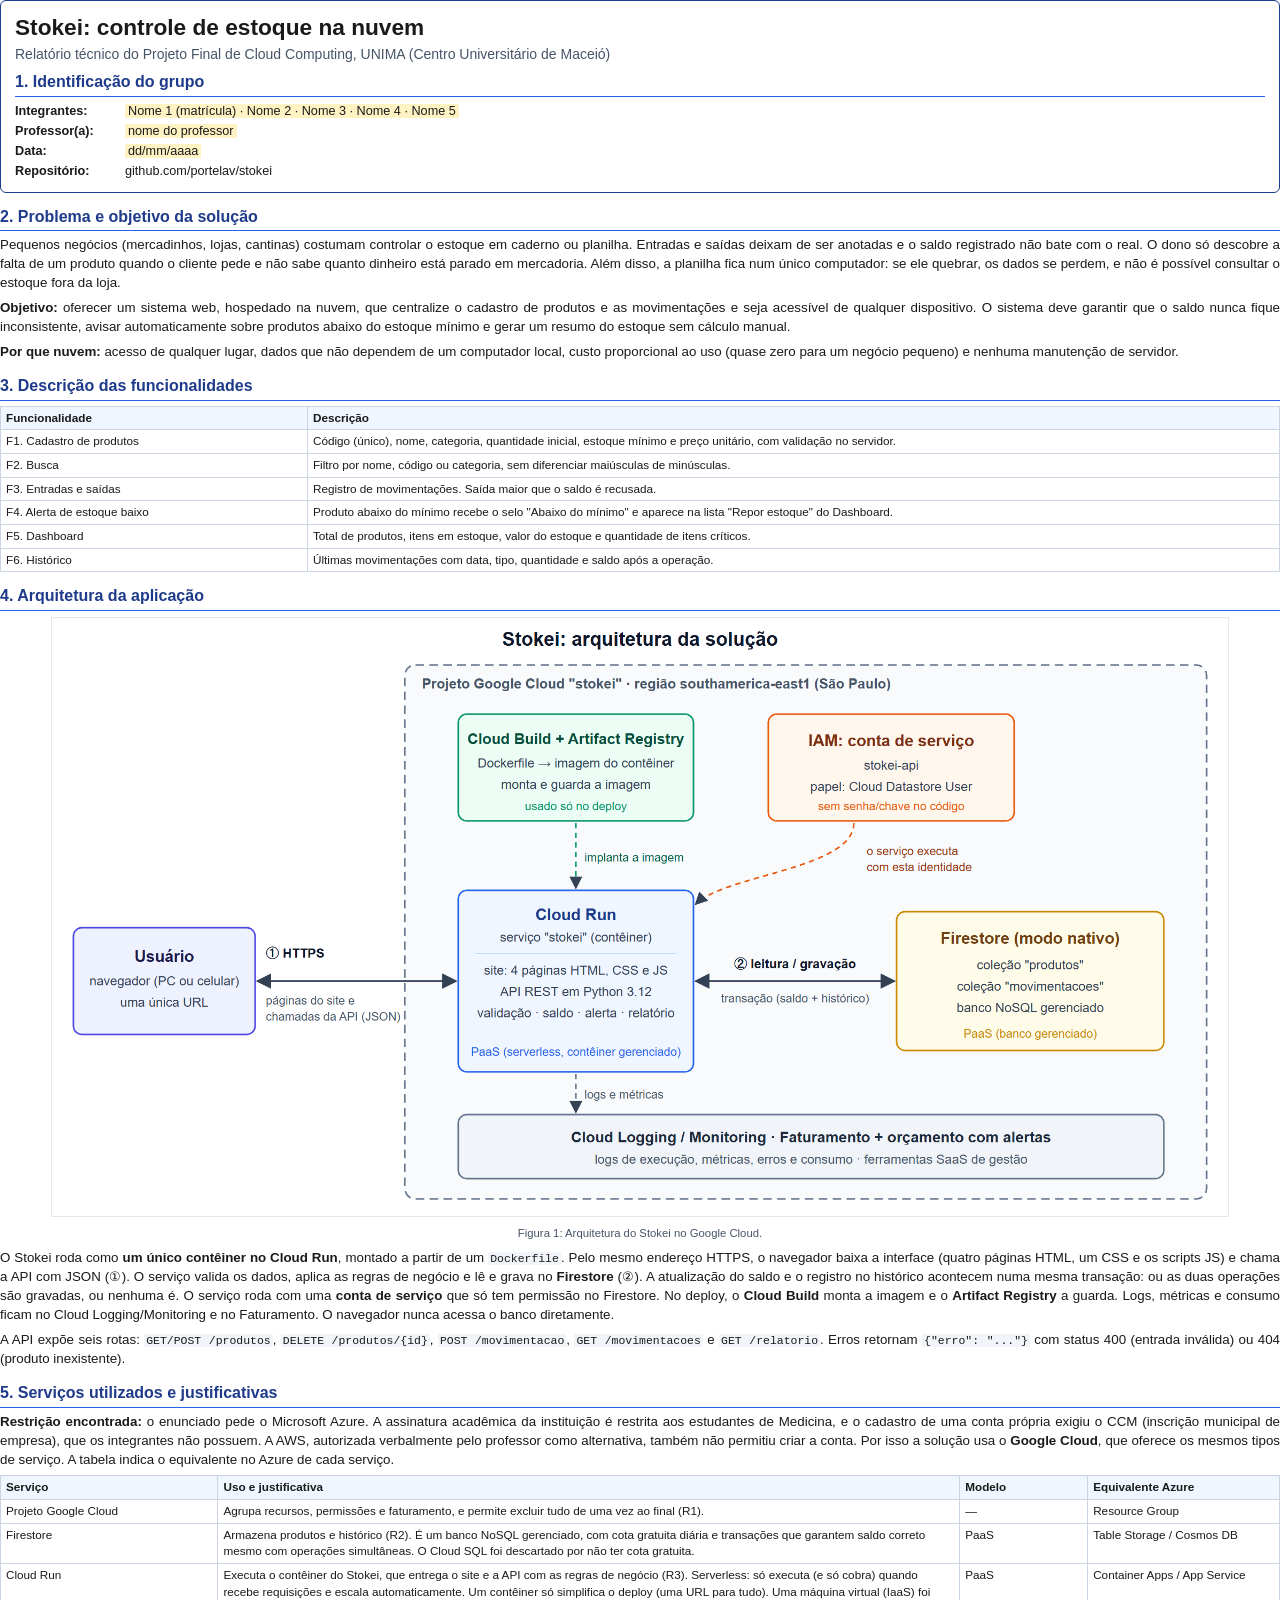
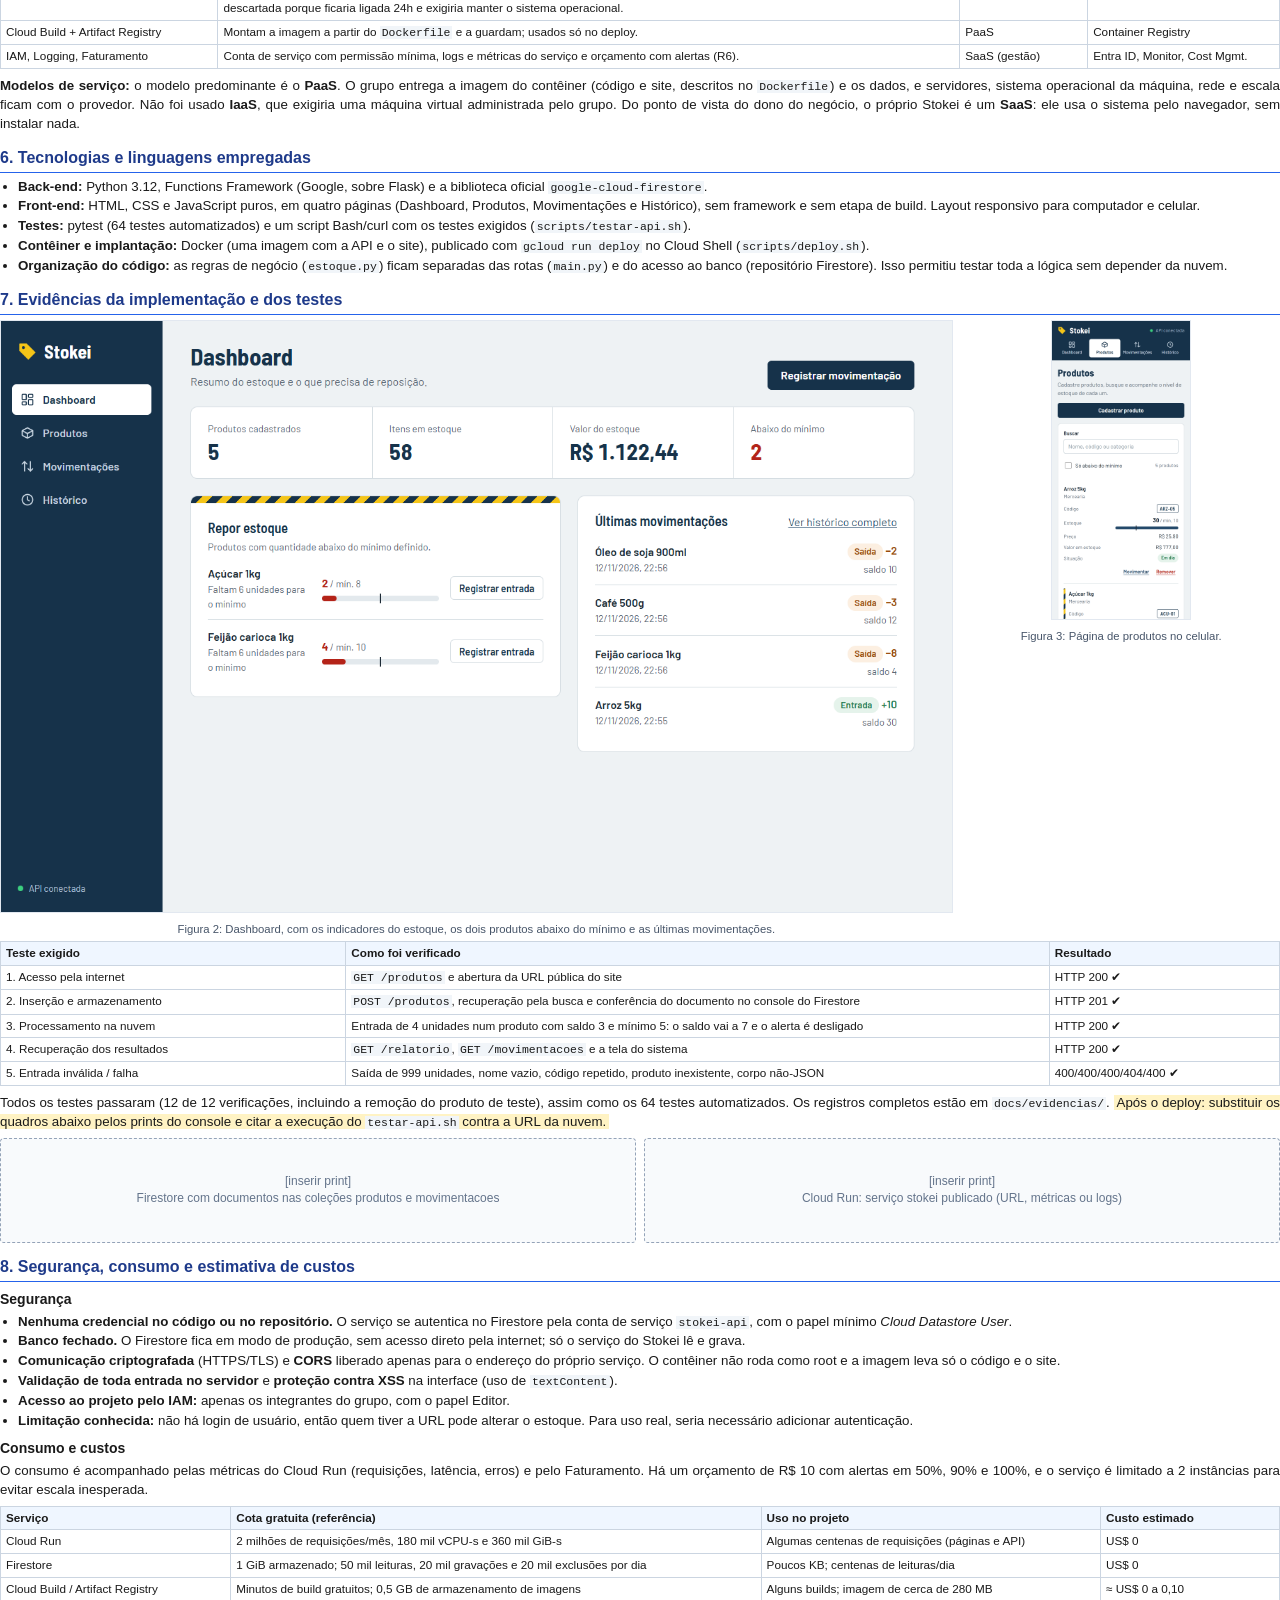
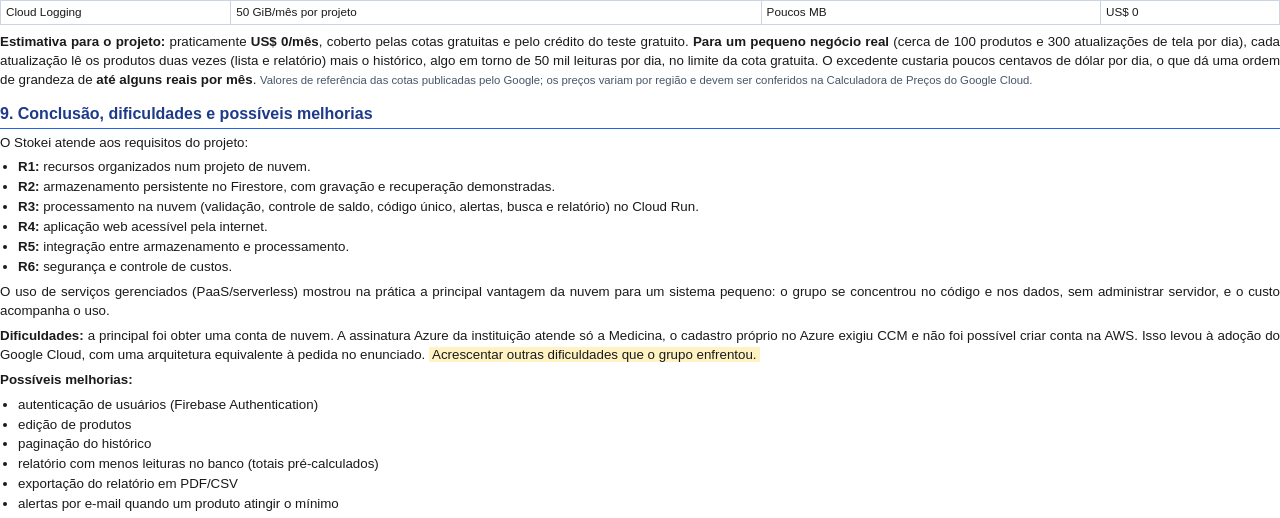
<file: docs/relatorio/relatorio.html>
<!doctype html>
<html lang="pt-BR">
<head>
<meta charset="utf-8">
<title>Relatório Técnico — Stokei</title>
<style>
  @page { size: A4; margin: 15mm 17mm; }
  * { box-sizing: border-box; }
  body { font-family: "Segoe UI", Arial, Helvetica, sans-serif; font-size: 10pt; line-height: 1.42; color: #1a1a1a; margin: 0; }
  h1 { font-size: 17pt; margin: 0 0 2px; }
  h2 { font-size: 12pt; margin: 13px 0 5px; padding-bottom: 2px; border-bottom: 1.5px solid #2563eb; color: #1e3a8a; break-after: avoid; }
  h3 { font-size: 10.5pt; margin: 8px 0 3px; break-after: avoid; }
  p { margin: 0 0 6px; text-align: justify; }
  ul { margin: 0 0 6px; padding-left: 18px; }
  li { margin-bottom: 1px; }
  table { width: 100%; border-collapse: collapse; margin: 4px 0 8px; font-size: 8.8pt; }
  tr { break-inside: avoid; }
  th, td { border: 1px solid #cbd5e1; padding: 3px 5px; text-align: left; vertical-align: top; }
  th { background: #eff6ff; }
  code { font-family: Consolas, monospace; font-size: 8.6pt; background: #f1f5f9; padding: 0 2px; }
  figure { margin: 6px 0 8px; text-align: center; break-inside: avoid; }
  figure img { max-width: 100%; border: 1px solid #e2e8f0; }
  figcaption { font-size: 8.5pt; color: #475569; margin-top: 2px; }
  .capa { border: 1.5px solid #1e3a8a; border-radius: 6px; padding: 10px 14px; margin-bottom: 4px; }
  .capa h2 { margin-top: 0; }
  .capa .sub { color: #475569; font-size: 10.5pt; margin-bottom: 6px; }
  .capa table { margin: 0; font-size: 9.5pt; }
  .capa td { border: none; padding: 1px 4px 1px 0; }
  .preencher { background: #fff3c4; padding: 0 3px; }
  .print { border: 1.5px dashed #94a3b8; border-radius: 4px; height: 105px; display: flex; align-items: center; justify-content: center; color: #64748b; font-size: 9pt; background: #f8fafc; text-align: center; padding: 6px; }
  .duas { display: grid; grid-template-columns: 1fr 1fr; gap: 8px; break-inside: avoid; margin-bottom: 6px; }
  .lado { display: grid; grid-template-columns: 3fr 1fr; gap: 10px; align-items: start; break-inside: avoid; }
  .nota { font-size: 8.5pt; color: #475569; }
</style>
</head>
<body>

<div class="capa">
  <h1>Stokei: controle de estoque na nuvem</h1>
  <div class="sub">Relatório técnico do Projeto Final de Cloud Computing, UNIMA (Centro Universitário de Maceió)</div>
  <h2>1. Identificação do grupo</h2>
  <table>
    <tr><td style="width:110px"><b>Integrantes:</b></td><td><span class="preencher">Nome 1 (matrícula) · Nome 2 · Nome 3 · Nome 4 · Nome 5</span></td></tr>
    <tr><td><b>Professor(a):</b></td><td><span class="preencher">nome do professor</span></td></tr>
    <tr><td><b>Data:</b></td><td><span class="preencher">dd/mm/aaaa</span></td></tr>
    <tr><td><b>Repositório:</b></td><td>github.com/portelav/stokei</td></tr>
  </table>
</div>

<h2>2. Problema e objetivo da solução</h2>
<p>Pequenos negócios (mercadinhos, lojas, cantinas) costumam controlar o estoque em caderno ou planilha. Entradas e saídas deixam de ser anotadas e o saldo registrado não bate com o real. O dono só descobre a falta de um produto quando o cliente pede e não sabe quanto dinheiro está parado em mercadoria. Além disso, a planilha fica num único computador: se ele quebrar, os dados se perdem, e não é possível consultar o estoque fora da loja.</p>
<p><b>Objetivo:</b> oferecer um sistema web, hospedado na nuvem, que centralize o cadastro de produtos e as movimentações e seja acessível de qualquer dispositivo. O sistema deve garantir que o saldo nunca fique inconsistente, avisar automaticamente sobre produtos abaixo do estoque mínimo e gerar um resumo do estoque sem cálculo manual.</p>
<p><b>Por que nuvem:</b> acesso de qualquer lugar, dados que não dependem de um computador local, custo proporcional ao uso (quase zero para um negócio pequeno) e nenhuma manutenção de servidor.</p>

<h2>3. Descrição das funcionalidades</h2>
<table>
  <tr><th style="width:24%">Funcionalidade</th><th>Descrição</th></tr>
  <tr><td>F1. Cadastro de produtos</td><td>Código (único), nome, categoria, quantidade inicial, estoque mínimo e preço unitário, com validação no servidor.</td></tr>
  <tr><td>F2. Busca</td><td>Filtro por nome, código ou categoria, sem diferenciar maiúsculas de minúsculas.</td></tr>
  <tr><td>F3. Entradas e saídas</td><td>Registro de movimentações. Saída maior que o saldo é recusada.</td></tr>
  <tr><td>F4. Alerta de estoque baixo</td><td>Produto abaixo do mínimo recebe o selo "Abaixo do mínimo" e aparece na lista "Repor estoque" do Dashboard.</td></tr>
  <tr><td>F5. Dashboard</td><td>Total de produtos, itens em estoque, valor do estoque e quantidade de itens críticos.</td></tr>
  <tr><td>F6. Histórico</td><td>Últimas movimentações com data, tipo, quantidade e saldo após a operação.</td></tr>
</table>

<h2>4. Arquitetura da aplicação</h2>
<figure>
  <img src="../arquitetura.png" alt="Diagrama de arquitetura do Stokei" style="max-width:92%">
  <figcaption>Figura 1: Arquitetura do Stokei no Google Cloud.</figcaption>
</figure>
<p>O Stokei roda como <b>um único contêiner no Cloud Run</b>, montado a partir de um <code>Dockerfile</code>. Pelo mesmo endereço HTTPS, o navegador baixa a interface (quatro páginas HTML, um CSS e os scripts JS) e chama a API com JSON (①). O serviço valida os dados, aplica as regras de negócio e lê e grava no <b>Firestore</b> (②). A atualização do saldo e o registro no histórico acontecem numa mesma transação: ou as duas operações são gravadas, ou nenhuma é. O serviço roda com uma <b>conta de serviço</b> que só tem permissão no Firestore. No deploy, o <b>Cloud Build</b> monta a imagem e o <b>Artifact Registry</b> a guarda. Logs, métricas e consumo ficam no Cloud Logging/Monitoring e no Faturamento. O navegador nunca acessa o banco diretamente.</p>
<p>A API expõe seis rotas: <code>GET/POST /produtos</code>, <code>DELETE /produtos/{id}</code>, <code>POST /movimentacao</code>, <code>GET /movimentacoes</code> e <code>GET /relatorio</code>. Erros retornam <code>{"erro": "..."}</code> com status 400 (entrada inválida) ou 404 (produto inexistente).</p>

<h2>5. Serviços utilizados e justificativas</h2>
<p><b>Restrição encontrada:</b> o enunciado pede o Microsoft Azure. A assinatura acadêmica da instituição é restrita aos estudantes de Medicina, e o cadastro de uma conta própria exigiu o CCM (inscrição municipal de empresa), que os integrantes não possuem. A AWS, autorizada verbalmente pelo professor como alternativa, também não permitiu criar a conta. Por isso a solução usa o <b>Google Cloud</b>, que oferece os mesmos tipos de serviço. A tabela indica o equivalente no Azure de cada serviço.</p>
<table>
  <tr><th style="width:17%">Serviço</th><th>Uso e justificativa</th><th style="width:10%">Modelo</th><th style="width:15%">Equivalente Azure</th></tr>
  <tr><td>Projeto Google Cloud</td><td>Agrupa recursos, permissões e faturamento, e permite excluir tudo de uma vez ao final (R1).</td><td>—</td><td>Resource Group</td></tr>
  <tr><td>Firestore</td><td>Armazena produtos e histórico (R2). É um banco NoSQL gerenciado, com cota gratuita diária e transações que garantem saldo correto mesmo com operações simultâneas. O Cloud SQL foi descartado por não ter cota gratuita.</td><td>PaaS</td><td>Table Storage / Cosmos DB</td></tr>
  <tr><td>Cloud Run</td><td>Executa o contêiner do Stokei, que entrega o site e a API com as regras de negócio (R3). Serverless: só executa (e só cobra) quando recebe requisições e escala automaticamente. Um contêiner só simplifica o deploy (uma URL para tudo). Uma máquina virtual (IaaS) foi descartada porque ficaria ligada 24h e exigiria manter o sistema operacional.</td><td>PaaS</td><td>Container Apps / App Service</td></tr>
  <tr><td>Cloud Build + Artifact Registry</td><td>Montam a imagem a partir do <code>Dockerfile</code> e a guardam; usados só no deploy.</td><td>PaaS</td><td>Container Registry</td></tr>
  <tr><td>IAM, Logging, Faturamento</td><td>Conta de serviço com permissão mínima, logs e métricas do serviço e orçamento com alertas (R6).</td><td>SaaS (gestão)</td><td>Entra ID, Monitor, Cost Mgmt.</td></tr>
</table>
<p><b>Modelos de serviço:</b> o modelo predominante é o <b>PaaS</b>. O grupo entrega a imagem do contêiner (código e site, descritos no <code>Dockerfile</code>) e os dados, e servidores, sistema operacional da máquina, rede e escala ficam com o provedor. Não foi usado <b>IaaS</b>, que exigiria uma máquina virtual administrada pelo grupo. Do ponto de vista do dono do negócio, o próprio Stokei é um <b>SaaS</b>: ele usa o sistema pelo navegador, sem instalar nada.</p>

<h2>6. Tecnologias e linguagens empregadas</h2>
<ul>
  <li><b>Back-end:</b> Python 3.12, Functions Framework (Google, sobre Flask) e a biblioteca oficial <code>google-cloud-firestore</code>.</li>
  <li><b>Front-end:</b> HTML, CSS e JavaScript puros, em quatro páginas (Dashboard, Produtos, Movimentações e Histórico), sem framework e sem etapa de build. Layout responsivo para computador e celular.</li>
  <li><b>Testes:</b> pytest (64 testes automatizados) e um script Bash/curl com os testes exigidos (<code>scripts/testar-api.sh</code>).</li>
  <li><b>Contêiner e implantação:</b> Docker (uma imagem com a API e o site), publicado com <code>gcloud run deploy</code> no Cloud Shell (<code>scripts/deploy.sh</code>).</li>
  <li><b>Organização do código:</b> as regras de negócio (<code>estoque.py</code>) ficam separadas das rotas (<code>main.py</code>) e do acesso ao banco (repositório Firestore). Isso permitiu testar toda a lógica sem depender da nuvem.</li>
</ul>

<h2>7. Evidências da implementação e dos testes</h2>
<div class="lado">
  <figure style="margin:0">
    <img src="../evidencias/tela-sistema.png" alt="Tela do Stokei no computador">
    <figcaption>Figura 2: Dashboard, com os indicadores do estoque, os dois produtos abaixo do mínimo e as últimas movimentações.</figcaption>
  </figure>
  <figure style="margin:0">
    <img src="../evidencias/tela-celular.png" alt="Tela do Stokei no celular" style="max-height:300px">
    <figcaption>Figura 3: Página de produtos no celular.</figcaption>
  </figure>
</div>
<table>
  <tr><th style="width:27%">Teste exigido</th><th>Como foi verificado</th><th style="width:18%">Resultado</th></tr>
  <tr><td>1. Acesso pela internet</td><td><code>GET /produtos</code> e abertura da URL pública do site</td><td>HTTP 200 ✔</td></tr>
  <tr><td>2. Inserção e armazenamento</td><td><code>POST /produtos</code>, recuperação pela busca e conferência do documento no console do Firestore</td><td>HTTP 201 ✔</td></tr>
  <tr><td>3. Processamento na nuvem</td><td>Entrada de 4 unidades num produto com saldo 3 e mínimo 5: o saldo vai a 7 e o alerta é desligado</td><td>HTTP 200 ✔</td></tr>
  <tr><td>4. Recuperação dos resultados</td><td><code>GET /relatorio</code>, <code>GET /movimentacoes</code> e a tela do sistema</td><td>HTTP 200 ✔</td></tr>
  <tr><td>5. Entrada inválida / falha</td><td>Saída de 999 unidades, nome vazio, código repetido, produto inexistente, corpo não-JSON</td><td>400/400/400/404/400 ✔</td></tr>
</table>
<p>Todos os testes passaram (12 de 12 verificações, incluindo a remoção do produto de teste), assim como os 64 testes automatizados. Os registros completos estão em <code>docs/evidencias/</code>. <span class="preencher">Após o deploy: substituir os quadros abaixo pelos prints do console e citar a execução do <code>testar-api.sh</code> contra a URL da nuvem.</span></p>
<div class="duas">
  <div class="print">[inserir print]<br>Firestore com documentos nas coleções produtos e movimentacoes</div>
  <div class="print">[inserir print]<br>Cloud Run: serviço stokei publicado (URL, métricas ou logs)</div>
</div>

<h2>8. Segurança, consumo e estimativa de custos</h2>
<h3>Segurança</h3>
<ul>
  <li><b>Nenhuma credencial no código ou no repositório.</b> O serviço se autentica no Firestore pela conta de serviço <code>stokei-api</code>, com o papel mínimo <i>Cloud Datastore User</i>.</li>
  <li><b>Banco fechado.</b> O Firestore fica em modo de produção, sem acesso direto pela internet; só o serviço do Stokei lê e grava.</li>
  <li><b>Comunicação criptografada</b> (HTTPS/TLS) e <b>CORS</b> liberado apenas para o endereço do próprio serviço. O contêiner não roda como root e a imagem leva só o código e o site.</li>
  <li><b>Validação de toda entrada no servidor</b> e <b>proteção contra XSS</b> na interface (uso de <code>textContent</code>).</li>
  <li><b>Acesso ao projeto pelo IAM:</b> apenas os integrantes do grupo, com o papel Editor.</li>
  <li><b>Limitação conhecida:</b> não há login de usuário, então quem tiver a URL pode alterar o estoque. Para uso real, seria necessário adicionar autenticação.</li>
</ul>
<h3>Consumo e custos</h3>
<p>O consumo é acompanhado pelas métricas do Cloud Run (requisições, latência, erros) e pelo Faturamento. Há um orçamento de R$ 10 com alertas em 50%, 90% e 100%, e o serviço é limitado a 2 instâncias para evitar escala inesperada.</p>
<table>
  <tr><th style="width:18%">Serviço</th><th>Cota gratuita (referência)</th><th>Uso no projeto</th><th style="width:14%">Custo estimado</th></tr>
  <tr><td>Cloud Run</td><td>2 milhões de requisições/mês, 180 mil vCPU-s e 360 mil GiB-s</td><td>Algumas centenas de requisições (páginas e API)</td><td>US$ 0</td></tr>
  <tr><td>Firestore</td><td>1 GiB armazenado; 50 mil leituras, 20 mil gravações e 20 mil exclusões por dia</td><td>Poucos KB; centenas de leituras/dia</td><td>US$ 0</td></tr>
  <tr><td>Cloud Build / Artifact Registry</td><td>Minutos de build gratuitos; 0,5 GB de armazenamento de imagens</td><td>Alguns builds; imagem de cerca de 280 MB</td><td>≈ US$ 0 a 0,10</td></tr>
  <tr><td>Cloud Logging</td><td>50 GiB/mês por projeto</td><td>Poucos MB</td><td>US$ 0</td></tr>
</table>
<p><b>Estimativa para o projeto:</b> praticamente <b>US$ 0/mês</b>, coberto pelas cotas gratuitas e pelo crédito do teste gratuito. <b>Para um pequeno negócio real</b> (cerca de 100 produtos e 300 atualizações de tela por dia), cada atualização lê os produtos duas vezes (lista e relatório) mais o histórico, algo em torno de 50 mil leituras por dia, no limite da cota gratuita. O excedente custaria poucos centavos de dólar por dia, o que dá uma ordem de grandeza de <b>até alguns reais por mês</b>. <span class="nota">Valores de referência das cotas publicadas pelo Google; os preços variam por região e devem ser conferidos na Calculadora de Preços do Google Cloud.</span></p>

<h2>9. Conclusão, dificuldades e possíveis melhorias</h2>
<p>O Stokei atende aos requisitos do projeto:</p>
<ul>
  <li><b>R1:</b> recursos organizados num projeto de nuvem.</li>
  <li><b>R2:</b> armazenamento persistente no Firestore, com gravação e recuperação demonstradas.</li>
  <li><b>R3:</b> processamento na nuvem (validação, controle de saldo, código único, alertas, busca e relatório) no Cloud Run.</li>
  <li><b>R4:</b> aplicação web acessível pela internet.</li>
  <li><b>R5:</b> integração entre armazenamento e processamento.</li>
  <li><b>R6:</b> segurança e controle de custos.</li>
</ul>
<p>O uso de serviços gerenciados (PaaS/serverless) mostrou na prática a principal vantagem da nuvem para um sistema pequeno: o grupo se concentrou no código e nos dados, sem administrar servidor, e o custo acompanha o uso.</p>
<p><b>Dificuldades:</b> a principal foi obter uma conta de nuvem. A assinatura Azure da instituição atende só a Medicina, o cadastro próprio no Azure exigiu CCM e não foi possível criar conta na AWS. Isso levou à adoção do Google Cloud, com uma arquitetura equivalente à pedida no enunciado. <span class="preencher">Acrescentar outras dificuldades que o grupo enfrentou.</span></p>
<p><b>Possíveis melhorias:</b></p>
<ul>
  <li>autenticação de usuários (Firebase Authentication)</li>
  <li>edição de produtos</li>
  <li>paginação do histórico</li>
  <li>relatório com menos leituras no banco (totais pré-calculados)</li>
  <li>exportação do relatório em PDF/CSV</li>
  <li>alertas por e-mail quando um produto atingir o mínimo</li>
</ul>

</body>
</html>
</file>
